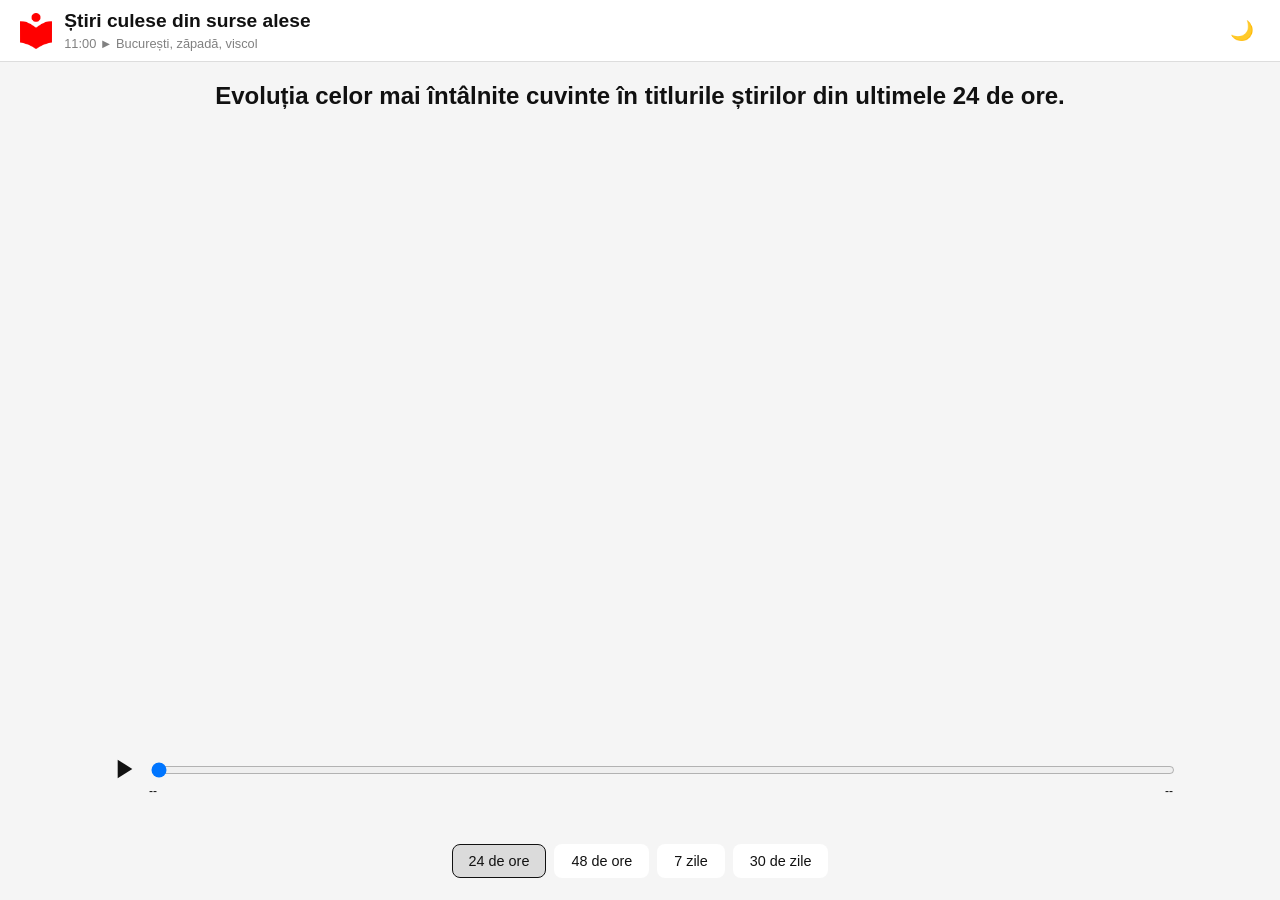
<file: cuvinte.html>
<!DOCTYPE html>
<html lang="ro">
<head>
  <meta charset="UTF-8" />
  <meta name="viewport" content="width=device-width, initial-scale=1" />
  <title>Știri culese din surse alese - cuvinte cheie in ultimele 24 de ore</title>
  <script src="https://cdn.amcharts.com/lib/5/index.js"></script>
  <script src="https://cdn.amcharts.com/lib/5/xy.js"></script>
  <script src="https://cdn.amcharts.com/lib/5/themes/Animated.js"></script>
  <script src="https://cdn.amcharts.com/lib/5/themes/Dark.js"></script>
  <link href='favicon.ico' rel='icon' type='image/x-icon' />
  <link href='logo.png' rel='apple-touch-icon' />
  <meta content='favicon.ico' name='msapplication-TileImage' />
  <meta property="og:title" content="Evoluția cuvintelor cheie în titlurile știrilor" />
  <meta property="og:description" content="Evoluția celor mai întâlnite cuvinte în titlurile știrilor din ultimele 24 de ore." />
  <meta property="og:image" content="og-image.png" />
  <meta property="og:url" content="https://www.88108365.xyz/cuvinte.html" />
  <meta property="og:type" content="website" />
  <link rel="stylesheet" href="style.css" />
  <script defer src="script.js"></script>
</head>
<!-- Google tag (gtag.js) -->
<script async src="https://www.googletagmanager.com/gtag/js?id=G-93B8GHKWYS"></script>
<script>
  window.dataLayer = window.dataLayer || [];
  function gtag() { dataLayer.push(arguments); }
  gtag('js', new Date());
  gtag('config', 'G-93B8GHKWYS');
</script>
<body>
  <header>
    <a href="/" class="brand">
      <img src="logo.png" alt="Logo site" class="logo" />
      <div>
        <span class="brand-title"><span class="nowrap">Știri culese din surse alese</span></span><br />
        <small id="keywords" style="font-size: 0.8em; color: gray; display: block; margin-top: 4px;">
          Cuvintele cheie ale orei: ...
        </small>
      </div>
    </a>
    <button id="theme-toggle" title="Comută tema">☀️</button>
  </header>

  <main>
    <style>
      html,
      body {
        width: 100%;
        height: 100%;
        margin: 0;
        font-family: sans-serif;
      }

      #chartdiv {
        width: 100%;
        height: 600px;
      }

      #controls {
        display: flex;
        flex-direction: column;
        align-items: center;
        gap: 8px;
        margin: 30px 0;
        font-size: 16px;
      }

      #controlRow {
        display: flex;
        align-items: center;
        justify-content: center;
        width: 100%;
        gap: 10px;
      }

      #toggleBtn {
        background: none;
        border: none;
        cursor: pointer;
        padding: 0;
        width: 32px;
        height: 32px;
        display: flex;
        align-items: center;
        justify-content: center;
        margin-top: -20px;
      }

      #toggleBtn svg {
        width: 100%;
        height: 100%;
      }

      #sliderContainer {
        position: relative;
        width: 80%;
      }

      #sliderTooltip {
        position: absolute;
        top: -28px;
        transform: translateX(-50%);
        background: rgba(0, 0, 0, 0.8);
        color: white;
        font-size: 12px;
        padding: 2px 6px;
        border-radius: 4px;
        white-space: nowrap;
        pointer-events: none;
        visibility: hidden;
      }

      #timeSlider {
        width: 100%;
      }

      #timestamps {
        display: flex;
        justify-content: space-between;
        width: 100%;
        font-size: 12px;
        margin-top: 2px;
      }
	  
		/* Grupul de butoane */
		.toggle-group {
		display: flex;
		justify-content: center;
		gap: 8px;
		flex-wrap: wrap;
		padding: 16px;
		}

		/* Buton normal */
		.toggle-button {
		  padding: 8px 16px;
		  border: 1px solid transparent;
		  border-radius: 8px;
		  background-color: var(--card-bg-light);
		  color: var(--text-color-light);
		  font-size: 0.9rem;
		  cursor: pointer;
		  transition: background-color 0.2s, color 0.2s, border-color 0.2s;
		}

		/* Tema dark */
		body.dark .toggle-button {
		  background-color: var(--card-bg-dark);
		  color: var(--text-color-dark);
		}

		/* Buton activ */
		.toggle-button.active {
		  background-color: color-mix(in srgb, var(--card-bg-light) 85%, var(--text-color-light));
		  color: var(--text-color-light);
		  border-color: var(--text-color-light);
		}

		/* Buton activ în tema dark */
		body.dark .toggle-button.active {
		  background-color: color-mix(in srgb, var(--card-bg-dark) 85%, var(--text-color-dark));
		  color: var(--text-color-dark);
		  border-color: var(--text-color-dark);
		}
    </style>

    <h2 style="text-align: center;">
      Evoluția celor mai întâlnite cuvinte în titlurile știrilor din ultimele 24 de ore.
    </h2>
    <div id="chartdiv"></div>

    <div id="controls">
      <div id="controlRow">
        <button id="toggleBtn" title="Play/Pause">
          <svg id="playPauseIcon" viewBox="0 0 24 24" fill="currentColor"><path d="M8 5v14l11-7z" /></svg>
        </button>
        <div id="sliderContainer">
          <div id="sliderTooltip">--</div>
          <input type="range" id="timeSlider" min="0" max="0" value="0" />
          <div id="timestamps">
            <span id="startTime">--</span>
            <span id="endTime" style="margin-left: auto;">--</span>
          </div>
        </div>
      </div>
    </div>

	<div class="toggle-group">
		<a href="#" class="toggle-button active">24 de ore</a>
		<a href="evolutie-cuvinte-48-ore.html" class="toggle-button">48 de ore</a>
		<a href="evolutie-cuvinte-7-zile.html" class="toggle-button">7 zile</a>
		<a href="evolutie-cuvinte-30-zile.html" class="toggle-button">30 de zile</a>
	</div>
	
    <script>
      am5.ready(function () {
        var root = am5.Root.new("chartdiv");

        // Funcție pentru aplicarea temei după ce root e definit
        function applyChartTheme() {
          const isDark = document.body.classList.contains("dark");
          root.setThemes([]);
          if (isDark) {
            root.setThemes([am5themes_Dark.new(root)]);
          } else {
            root.setThemes([am5themes_Animated.new(root)]);
          }
        }

        // Aplică tema imediat la inițializare
        applyChartTheme();

        // Ascultă modificări pe clasa body pentru schimbări de temă dinamice
        const observer = new MutationObserver(() => {
          applyChartTheme();
        });
        observer.observe(document.body, { attributes: true, attributeFilter: ["class"] });

        // Crearea graficului
        var chart = root.container.children.push(
          am5xy.XYChart.new(root, {
            panX: false,
            panY: false,
            wheelX: "none",
            wheelY: "none",
            paddingLeft: 0,
          })
        );

        chart.zoomOutButton.set("forceHidden", true);

        var yAxis = chart.yAxes.push(
          am5xy.CategoryAxis.new(root, {
            categoryField: "word",
            renderer: am5xy.AxisRendererY.new(root, { inversed: true, minGridDistance: 20 }),
          })
        );

        var xAxis = chart.xAxes.push(
          am5xy.ValueAxis.new(root, {
            min: 0,
            numberFormatter: am5.NumberFormatter.new(root, { numberFormat: "#,###a" }),
            extraMax: 0.1,
            renderer: am5xy.AxisRendererX.new(root, { strokeOpacity: 0.1, minGridDistance: 80 }),
          })
        );

        var series = chart.series.push(
          am5xy.ColumnSeries.new(root, {
            name: "Keyword count",
            xAxis: xAxis,
            yAxis: yAxis,
            valueXField: "count",
            categoryYField: "word",
            tooltip: am5.Tooltip.new(root, {
              pointerOrientation: "left",
              labelText: "{categoryY}: {valueX}",
            }),
          })
        );

        series.columns.template.setAll({
          cornerRadiusTR: 5,
          cornerRadiusBR: 5,
          strokeOpacity: 0,
        });

        series.columns.template.adapters.add("fill", (fill, target) =>
          chart.get("colors").getIndex(series.columns.indexOf(target))
        );
        series.columns.template.adapters.add("stroke", (stroke, target) =>
          chart.get("colors").getIndex(series.columns.indexOf(target))
        );

        let jsonData = [];
        let currentIndex = 0;
        let allWordsSet = new Set();
        let initialized = false;

        const slider = document.getElementById("timeSlider");
        const sliderTooltip = document.getElementById("sliderTooltip");
        const toggleBtn = document.getElementById("toggleBtn");
        const playPauseIcon = document.getElementById("playPauseIcon");

        function updateTooltipPosition(index) {
          const percent = index / (jsonData.length - 1);
          const ts = new Date(jsonData[index].timestamp);
          sliderTooltip.style.left = `${percent * 100}%`;
          sliderTooltip.innerText = ts.toLocaleString("ro-RO", {
            day: "2-digit",
            month: "2-digit",
            hour: "2-digit",
            minute: "2-digit",
            hour12: false,
          });
          sliderTooltip.style.visibility = "visible";
        }

        function updateGraphAt(index) {
          if (!jsonData.length || index >= jsonData.length) return;
          const entry = jsonData[index];
          const countsMap = {};
          entry.keywords.forEach((k) => (countsMap[k.word] = k.count));

          const fullData = Array.from(allWordsSet).map((word) => ({
            word,
            count: countsMap[word] || 0,
          }));

          updateTooltipPosition(index);

          if (!initialized) {
            yAxis.data.setAll(fullData);
            series.data.setAll(fullData);
            initialized = true;
          } else {
            fullData.forEach((k) => {
              const dataItem = series.dataItems.find((di) => di.get("categoryY") === k.word);
              if (dataItem) {
                const newVal = k.count;
                dataItem.set("valueX", newVal);
                dataItem.animate({
                  key: "valueXWorking",
                  to: newVal,
                  duration: 600,
                  easing: am5.ease.out(am5.ease.cubic),
                });
              }
            });
          }
          sortCategoryAxis();
          currentIndex = index;
        }

        function sortCategoryAxis() {
          series.dataItems.sort((a, b) => b.get("valueX") - a.get("valueX"));
          am5.array.each(yAxis.dataItems, function (dataItem) {
            const seriesDataItem = series.dataItems.find((item) => item.get("categoryY") === dataItem.get("category"));
            if (seriesDataItem) {
              const index = series.dataItems.indexOf(seriesDataItem);
              const deltaPosition = (index - dataItem.get("index", 0)) / series.dataItems.length;
              dataItem.set("index", index);
              dataItem.set("deltaPosition", -deltaPosition);
              dataItem.animate({
                key: "deltaPosition",
                to: 0,
                duration: 1000,
                easing: am5.ease.out(am5.ease.cubic),
              });
            }
          });
          yAxis.dataItems.sort((a, b) => a.get("index") - b.get("index"));
        }

        let intervalID;
        let playing = true;

        function startInterval() {
          intervalID = setInterval(() => {
            updateGraphAt(currentIndex);
            slider.value = currentIndex;
            currentIndex = (currentIndex + 1) % jsonData.length;
          }, 1000);
          playPauseIcon.innerHTML = '<path d="M6 5h4v14H6zm8 0h4v14h-4z"/>';
          playing = true;
        }

        function stopInterval() {
          clearInterval(intervalID);
          playPauseIcon.innerHTML = '<path d="M8 5v14l11-7z"/>';
          playing = false;
        }

        toggleBtn.addEventListener("click", () => {
          if (playing) stopInterval();
          else startInterval();
        });

        slider.addEventListener("input", (e) => {
          stopInterval();
          updateGraphAt(Number(e.target.value));
        });

        fetch("/keywords_summary.json")
  .then((res) => res.json())
  .then((data) => {
    const now = Date.now();
    const last24hData = data.filter(entry => {
      const entryTime = new Date(entry.timestamp).getTime();
      return now - entryTime <= 24 * 60 * 60 * 1000;
    });

    if (last24hData.length === 0) {
      console.warn("Nu există date în ultimele 24 de ore.");
      return;
    }

	jsonData = last24hData;
	slider.max = jsonData.length - 1;

	// Calcul frecvență cuvinte din ultimele 24 de ore
	let wordFrequency = {};
	jsonData.forEach(entry => {
	  entry.keywords.forEach(k => {
		wordFrequency[k.word] = (wordFrequency[k.word] || 0) + k.count;
	  });
	});

	// Extrage cele mai frecvente N cuvinte
	let topN = 12;
	let topWords = Object.entries(wordFrequency)
	  .sort((a, b) => b[1] - a[1])
	  .slice(0, topN)
	  .map(([word]) => word);

	// Setează doar acele cuvinte în allWordsSet
	allWordsSet = new Set(topWords);

    document.getElementById("startTime").innerText = new Date(jsonData[0].timestamp).toLocaleString("ro-RO", {
      day: "2-digit",
      month: "2-digit",
      year: "numeric",
      hour: "2-digit",
      minute: "2-digit",
      hour12: false,
    });

    document.getElementById("endTime").innerText = new Date(jsonData[jsonData.length - 1].timestamp).toLocaleString("ro-RO", {
      day: "2-digit",
      month: "2-digit",
      year: "numeric",
      hour: "2-digit",
      minute: "2-digit",
      hour12: false,
    });

    updateGraphAt(0);
    startInterval();
  })
  .catch((err) => {
    console.error("Eroare la încărcarea datelor:", err);
  });

        series.appear(1000);
        chart.appear(1000, 100);
      });
    </script>
  </main>

  <script>
    fetch("keywords.json")
      .then((response) => response.json())
      .then((data) => {
        if (!Array.isArray(data) || data.length === 0) return;

        const latest = data[data.length - 1];
        const words = latest.keywords.map((kw) => kw.word).join(", ");
        const ora = new Date(latest.timestamp).toLocaleTimeString("ro-RO", {
          hour: "2-digit",
          minute: "2-digit",
        });

        document.getElementById("keywords").textContent = `${ora} ► ${words}`;
      })
      .catch(() => {
        document.getElementById("keywords").style.display = "none";
      });
  </script>
</body>
</html>
</file>
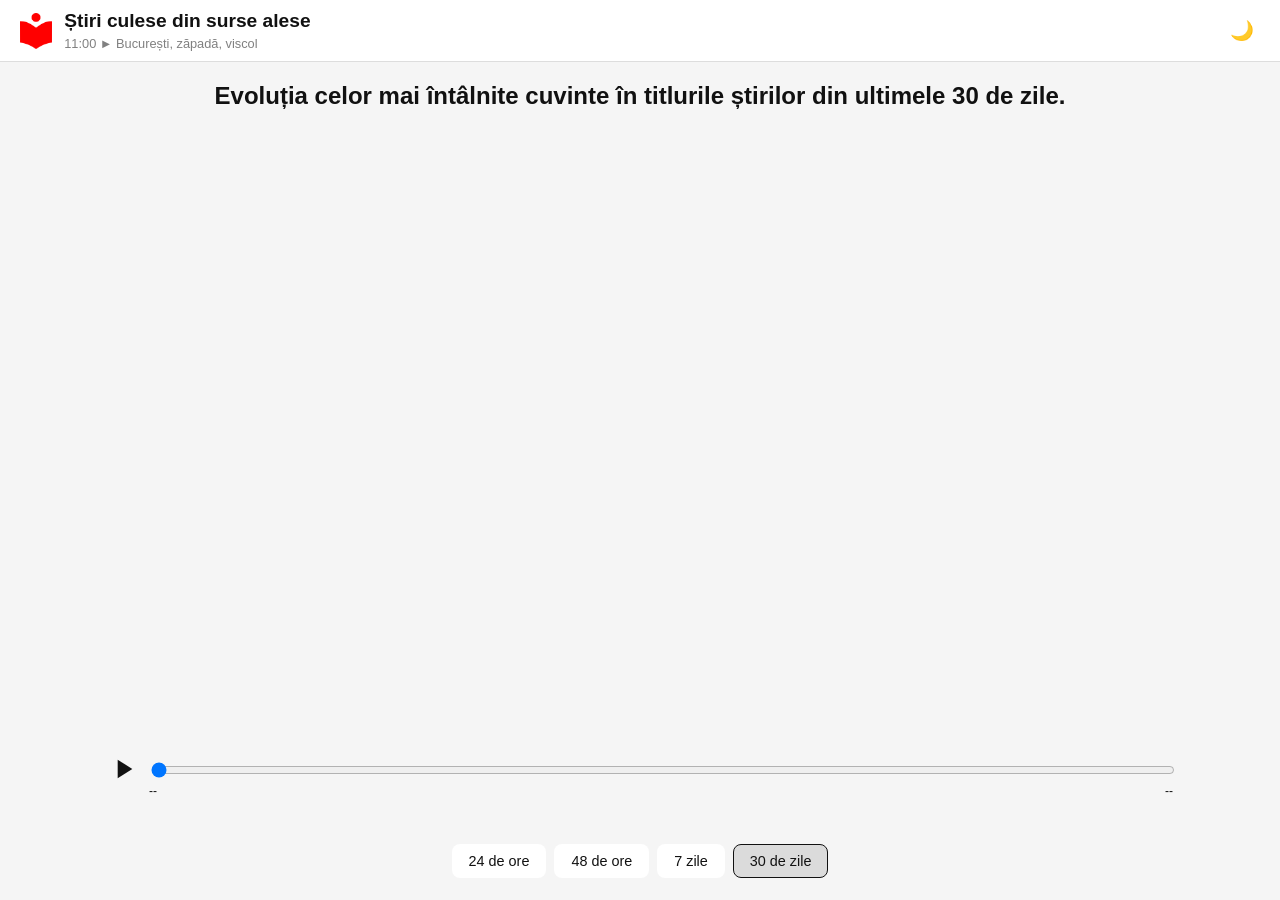
<file: evolutie-cuvinte-30-zile.html>
<!DOCTYPE html>
<html lang="ro">
<head>
  <meta charset="UTF-8" />
  <meta name="viewport" content="width=device-width, initial-scale=1" />
  <title>Știri culese din surse alese - cuvinte cheie in ultimele 30 de zile</title>
  <script src="https://cdn.amcharts.com/lib/5/index.js"></script>
  <script src="https://cdn.amcharts.com/lib/5/xy.js"></script>
  <script src="https://cdn.amcharts.com/lib/5/themes/Animated.js"></script>
  <script src="https://cdn.amcharts.com/lib/5/themes/Dark.js"></script>
  <link href='favicon.ico' rel='icon' type='image/x-icon' />
  <link href='logo.png' rel='apple-touch-icon' />
  <meta content='favicon.ico' name='msapplication-TileImage' />
  <meta property="og:title" content="Evoluția cuvintelor cheie în titlurile știrilor" />
  <meta property="og:description" content="Evoluția celor mai întâlnite cuvinte în titlurile știrilor din ultimele 30 de zile." />
  <meta property="og:image" content="og-image.png" />
  <meta property="og:url" content="https://www.88108365.xyz/cuvinte.html" />
  <meta property="og:type" content="website" />
  <link rel="stylesheet" href="style.css" />
  <script defer src="script.js"></script>
</head>
<!-- Google tag (gtag.js) -->
<script async src="https://www.googletagmanager.com/gtag/js?id=G-93B8GHKWYS"></script>
<script>
  window.dataLayer = window.dataLayer || [];
  function gtag() { dataLayer.push(arguments); }
  gtag('js', new Date());
  gtag('config', 'G-93B8GHKWYS');
</script>
<body>
  <header>
    <a href="/" class="brand">
      <img src="logo.png" alt="Logo site" class="logo" />
      <div>
        <span class="brand-title"><span class="nowrap">Știri culese din surse alese</span></span><br />
        <small id="keywords" style="font-size: 0.8em; color: gray; display: block; margin-top: 4px;">
          Cuvintele cheie ale orei: ...
        </small>
      </div>
    </a>
    <button id="theme-toggle" title="Comută tema">☀️</button>
  </header>

  <main>
     <style>
      html,
      body {
        width: 100%;
        height: 100%;
        margin: 0;
        font-family: sans-serif;
      }

      #chartdiv {
        width: 100%;
        height: 600px;
      }

      #controls {
        display: flex;
        flex-direction: column;
        align-items: center;
        gap: 8px;
        margin: 30px 0;
        font-size: 16px;
      }

      #controlRow {
        display: flex;
        align-items: center;
        justify-content: center;
        width: 100%;
        gap: 10px;
      }

      #toggleBtn {
        background: none;
        border: none;
        cursor: pointer;
        padding: 0;
        width: 32px;
        height: 32px;
        display: flex;
        align-items: center;
        justify-content: center;
        margin-top: -20px;
      }

      #toggleBtn svg {
        width: 100%;
        height: 100%;
      }

      #sliderContainer {
        position: relative;
        width: 80%;
      }

      #sliderTooltip {
        position: absolute;
        top: -28px;
        transform: translateX(-50%);
        background: rgba(0, 0, 0, 0.8);
        color: white;
        font-size: 12px;
        padding: 2px 6px;
        border-radius: 4px;
        white-space: nowrap;
        pointer-events: none;
        visibility: hidden;
      }

      #timeSlider {
        width: 100%;
      }

      #timestamps {
        display: flex;
        justify-content: space-between;
        width: 100%;
        font-size: 12px;
        margin-top: 2px;
      }
	  
		/* Grupul de butoane */
		.toggle-group {
		display: flex;
		justify-content: center;
		gap: 8px;
		flex-wrap: wrap;
		padding: 16px;
		}

		/* Buton normal */
		.toggle-button {
		  padding: 8px 16px;
		  border: 1px solid transparent;
		  border-radius: 8px;
		  background-color: var(--card-bg-light);
		  color: var(--text-color-light);
		  font-size: 0.9rem;
		  cursor: pointer;
		  transition: background-color 0.2s, color 0.2s, border-color 0.2s;
		}

		/* Tema dark */
		body.dark .toggle-button {
		  background-color: var(--card-bg-dark);
		  color: var(--text-color-dark);
		}

		/* Buton activ */
		.toggle-button.active {
		  background-color: color-mix(in srgb, var(--card-bg-light) 85%, var(--text-color-light));
		  color: var(--text-color-light);
		  border-color: var(--text-color-light);
		}

		/* Buton activ în tema dark */
		body.dark .toggle-button.active {
		  background-color: color-mix(in srgb, var(--card-bg-dark) 85%, var(--text-color-dark));
		  color: var(--text-color-dark);
		  border-color: var(--text-color-dark);
		}
    </style>

    <h2 style="text-align: center;">
      Evoluția celor mai întâlnite cuvinte în titlurile știrilor din ultimele 30 de zile.
    </h2>
    <div id="chartdiv"></div>

    <div id="controls">
      <div id="controlRow">
        <button id="toggleBtn" title="Play/Pause">
          <svg id="playPauseIcon" viewBox="0 0 24 24" fill="currentColor"><path d="M8 5v14l11-7z" /></svg>
        </button>
        <div id="sliderContainer">
          <div id="sliderTooltip">--</div>
          <input type="range" id="timeSlider" min="0" max="0" value="0" />
          <div id="timestamps">
            <span id="startTime">--</span>
            <span id="endTime" style="margin-left: auto;">--</span>
          </div>
        </div>
      </div>
    </div>

	<div class="toggle-group">
		<a href="cuvinte.html" class="toggle-button">24 de ore</a>
		<a href="evolutie-cuvinte-48-ore.html" class="toggle-button">48 de ore</a>
		<a href="evolutie-cuvinte-7-zile.html" class="toggle-button">7 zile</a>
		<a href="#" class="toggle-button active">30 de zile</a>
	</div>
	
    <script>
      am5.ready(function () {
        var root = am5.Root.new("chartdiv");

        // Funcție pentru aplicarea temei după ce root e definit
        function applyChartTheme() {
          const isDark = document.body.classList.contains("dark");
          root.setThemes([]);
          if (isDark) {
            root.setThemes([am5themes_Dark.new(root)]);
          } else {
            root.setThemes([am5themes_Animated.new(root)]);
          }
        }

        // Aplică tema imediat la inițializare
        applyChartTheme();

        // Ascultă modificări pe clasa body pentru schimbări de temă dinamice
        const observer = new MutationObserver(() => {
          applyChartTheme();
        });
        observer.observe(document.body, { attributes: true, attributeFilter: ["class"] });

        // Crearea graficului
        var chart = root.container.children.push(
          am5xy.XYChart.new(root, {
            panX: false,
            panY: false,
            wheelX: "none",
            wheelY: "none",
            paddingLeft: 0,
          })
        );

        chart.zoomOutButton.set("forceHidden", true);

        var yAxis = chart.yAxes.push(
          am5xy.CategoryAxis.new(root, {
            categoryField: "word",
            renderer: am5xy.AxisRendererY.new(root, { inversed: true, minGridDistance: 20 }),
          })
        );

        var xAxis = chart.xAxes.push(
          am5xy.ValueAxis.new(root, {
            min: 0,
            numberFormatter: am5.NumberFormatter.new(root, { numberFormat: "#,###a" }),
            extraMax: 0.1,
            renderer: am5xy.AxisRendererX.new(root, { strokeOpacity: 0.1, minGridDistance: 80 }),
          })
        );

        var series = chart.series.push(
          am5xy.ColumnSeries.new(root, {
            name: "Keyword count",
            xAxis: xAxis,
            yAxis: yAxis,
            valueXField: "count",
            categoryYField: "word",
            tooltip: am5.Tooltip.new(root, {
              pointerOrientation: "left",
              labelText: "{categoryY}: {valueX}",
            }),
          })
        );

        series.columns.template.setAll({
          cornerRadiusTR: 5,
          cornerRadiusBR: 5,
          strokeOpacity: 0,
        });

        series.columns.template.adapters.add("fill", (fill, target) =>
          chart.get("colors").getIndex(series.columns.indexOf(target))
        );
        series.columns.template.adapters.add("stroke", (stroke, target) =>
          chart.get("colors").getIndex(series.columns.indexOf(target))
        );

        let jsonData = [];
        let currentIndex = 0;
        let allWordsSet = new Set();
        let initialized = false;

        const slider = document.getElementById("timeSlider");
        const sliderTooltip = document.getElementById("sliderTooltip");
        const toggleBtn = document.getElementById("toggleBtn");
        const playPauseIcon = document.getElementById("playPauseIcon");

        function updateTooltipPosition(index) {
          const percent = index / (jsonData.length - 1);
          const ts = new Date(jsonData[index].timestamp);
          sliderTooltip.style.left = `${percent * 100}%`;
          sliderTooltip.innerText = ts.toLocaleString("ro-RO", {
            day: "2-digit",
            month: "2-digit",
            hour: "2-digit",
            minute: "2-digit",
            hour12: false,
          });
          sliderTooltip.style.visibility = "visible";
        }

        function updateGraphAt(index) {
          if (!jsonData.length || index >= jsonData.length) return;
          const entry = jsonData[index];
          const countsMap = {};
          entry.keywords.forEach((k) => (countsMap[k.word] = k.count));

          const fullData = Array.from(allWordsSet).map((word) => ({
            word,
            count: countsMap[word] || 0,
          }));

          updateTooltipPosition(index);

          if (!initialized) {
            yAxis.data.setAll(fullData);
            series.data.setAll(fullData);
            initialized = true;
          } else {
            fullData.forEach((k) => {
              const dataItem = series.dataItems.find((di) => di.get("categoryY") === k.word);
              if (dataItem) {
                const newVal = k.count;
                dataItem.set("valueX", newVal);
                dataItem.animate({
                  key: "valueXWorking",
                  to: newVal,
                  duration: 600,
                  easing: am5.ease.out(am5.ease.cubic),
                });
              }
            });
          }
          sortCategoryAxis();
          currentIndex = index;
        }

        function sortCategoryAxis() {
          series.dataItems.sort((a, b) => b.get("valueX") - a.get("valueX"));
          am5.array.each(yAxis.dataItems, function (dataItem) {
            const seriesDataItem = series.dataItems.find((item) => item.get("categoryY") === dataItem.get("category"));
            if (seriesDataItem) {
              const index = series.dataItems.indexOf(seriesDataItem);
              const deltaPosition = (index - dataItem.get("index", 0)) / series.dataItems.length;
              dataItem.set("index", index);
              dataItem.set("deltaPosition", -deltaPosition);
              dataItem.animate({
                key: "deltaPosition",
                to: 0,
                duration: 1000,
                easing: am5.ease.out(am5.ease.cubic),
              });
            }
          });
          yAxis.dataItems.sort((a, b) => a.get("index") - b.get("index"));
        }

        let intervalID;
        let playing = true;

        function startInterval() {
          intervalID = setInterval(() => {
            updateGraphAt(currentIndex);
            slider.value = currentIndex;
            currentIndex = (currentIndex + 1) % jsonData.length;
          }, 1000);
          playPauseIcon.innerHTML = '<path d="M6 5h4v14H6zm8 0h4v14h-4z"/>';
          playing = true;
        }

        function stopInterval() {
          clearInterval(intervalID);
          playPauseIcon.innerHTML = '<path d="M8 5v14l11-7z"/>';
          playing = false;
        }

        toggleBtn.addEventListener("click", () => {
          if (playing) stopInterval();
          else startInterval();
        });

        slider.addEventListener("input", (e) => {
          stopInterval();
          updateGraphAt(Number(e.target.value));
        });

        fetch("/keywords_summary.json")
  .then((res) => res.json())
  .then((data) => {
    const now = Date.now();
    const last24hData = data.filter(entry => {
      const entryTime = new Date(entry.timestamp).getTime();
      return now - entryTime <= 720 * 60 * 60 * 1000;
    });

    if (last24hData.length === 0) {
      console.warn("Nu există date în ultimele 7 zile.");
      return;
    }

	jsonData = last24hData;
	slider.max = jsonData.length - 1;

	// Calcul frecvență cuvinte din ultimele 30 de zile
	let wordFrequency = {};
	jsonData.forEach(entry => {
	  entry.keywords.forEach(k => {
		wordFrequency[k.word] = (wordFrequency[k.word] || 0) + k.count;
	  });
	});

	// Extrage cele mai frecvente N cuvinte
	let topN = 24;
	let topWords = Object.entries(wordFrequency)
	  .sort((a, b) => b[1] - a[1])
	  .slice(0, topN)
	  .map(([word]) => word);

	// Setează doar acele cuvinte în allWordsSet
	allWordsSet = new Set(topWords);

    document.getElementById("startTime").innerText = new Date(jsonData[0].timestamp).toLocaleString("ro-RO", {
      day: "2-digit",
      month: "2-digit",
      year: "numeric",
      hour: "2-digit",
      minute: "2-digit",
      hour12: false,
    });

    document.getElementById("endTime").innerText = new Date(jsonData[jsonData.length - 1].timestamp).toLocaleString("ro-RO", {
      day: "2-digit",
      month: "2-digit",
      year: "numeric",
      hour: "2-digit",
      minute: "2-digit",
      hour12: false,
    });

    updateGraphAt(0);
    startInterval();
  })
  .catch((err) => {
    console.error("Eroare la încărcarea datelor:", err);
  });

        series.appear(1000);
        chart.appear(1000, 100);
      });
    </script>
  </main>

  <script>
    fetch("keywords.json")
      .then((response) => response.json())
      .then((data) => {
        if (!Array.isArray(data) || data.length === 0) return;

        const latest = data[data.length - 1];
        const words = latest.keywords.map((kw) => kw.word).join(", ");
        const ora = new Date(latest.timestamp).toLocaleTimeString("ro-RO", {
          hour: "2-digit",
          minute: "2-digit",
        });

        document.getElementById("keywords").textContent = `${ora} ► ${words}`;
      })
      .catch(() => {
        document.getElementById("keywords").style.display = "none";
      });
  </script>
</body>
</html>
</file>
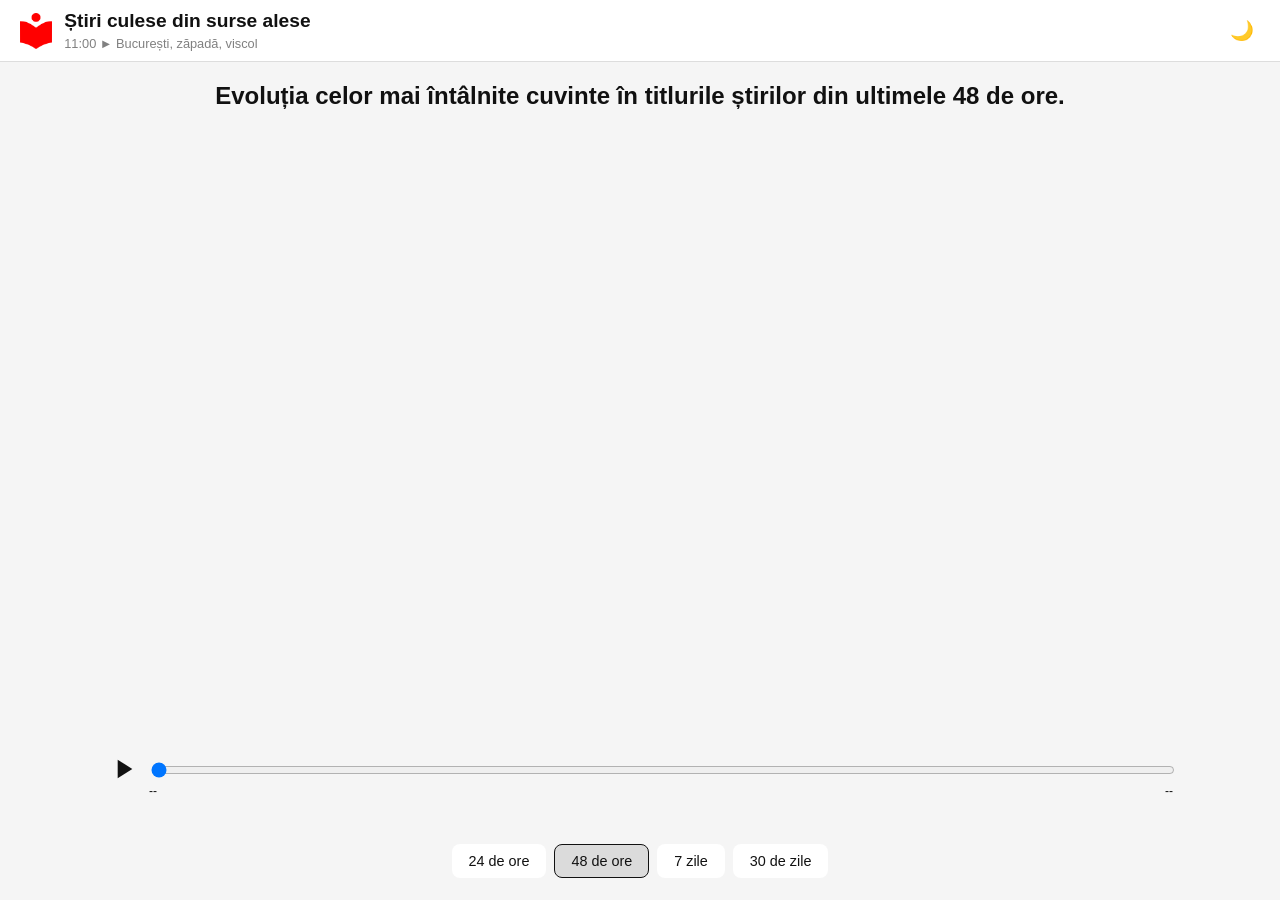
<file: evolutie-cuvinte-48-ore.html>
<!DOCTYPE html>
<html lang="ro">
<head>
  <meta charset="UTF-8" />
  <meta name="viewport" content="width=device-width, initial-scale=1" />
  <title>Știri culese din surse alese - cuvinte cheie in ultimele 48 de ore</title>
  <script src="https://cdn.amcharts.com/lib/5/index.js"></script>
  <script src="https://cdn.amcharts.com/lib/5/xy.js"></script>
  <script src="https://cdn.amcharts.com/lib/5/themes/Animated.js"></script>
  <script src="https://cdn.amcharts.com/lib/5/themes/Dark.js"></script>
  <link href='favicon.ico' rel='icon' type='image/x-icon' />
  <link href='logo.png' rel='apple-touch-icon' />
  <meta content='favicon.ico' name='msapplication-TileImage' />
  <meta property="og:title" content="Evoluția cuvintelor cheie în titlurile știrilor" />
  <meta property="og:description" content="Evoluția celor mai întâlnite cuvinte în titlurile știrilor din ultimele 48 de ore." />
  <meta property="og:image" content="og-image.png" />
  <meta property="og:url" content="https://www.88108365.xyz/cuvinte.html" />
  <meta property="og:type" content="website" />
  <link rel="stylesheet" href="style.css" />
  <script defer src="script.js"></script>
</head>
<!-- Google tag (gtag.js) -->
<script async src="https://www.googletagmanager.com/gtag/js?id=G-93B8GHKWYS"></script>
<script>
  window.dataLayer = window.dataLayer || [];
  function gtag() { dataLayer.push(arguments); }
  gtag('js', new Date());
  gtag('config', 'G-93B8GHKWYS');
</script>
<body>
  <header>
    <a href="/" class="brand">
      <img src="logo.png" alt="Logo site" class="logo" />
      <div>
        <span class="brand-title"><span class="nowrap">Știri culese din surse alese</span></span><br />
        <small id="keywords" style="font-size: 0.8em; color: gray; display: block; margin-top: 4px;">
          Cuvintele cheie ale orei: ...
        </small>
      </div>
    </a>
    <button id="theme-toggle" title="Comută tema">☀️</button>
  </header>

  <main>
     <style>
      html,
      body {
        width: 100%;
        height: 100%;
        margin: 0;
        font-family: sans-serif;
      }

      #chartdiv {
        width: 100%;
        height: 600px;
      }

      #controls {
        display: flex;
        flex-direction: column;
        align-items: center;
        gap: 8px;
        margin: 30px 0;
        font-size: 16px;
      }

      #controlRow {
        display: flex;
        align-items: center;
        justify-content: center;
        width: 100%;
        gap: 10px;
      }

      #toggleBtn {
        background: none;
        border: none;
        cursor: pointer;
        padding: 0;
        width: 32px;
        height: 32px;
        display: flex;
        align-items: center;
        justify-content: center;
        margin-top: -20px;
      }

      #toggleBtn svg {
        width: 100%;
        height: 100%;
      }

      #sliderContainer {
        position: relative;
        width: 80%;
      }

      #sliderTooltip {
        position: absolute;
        top: -28px;
        transform: translateX(-50%);
        background: rgba(0, 0, 0, 0.8);
        color: white;
        font-size: 12px;
        padding: 2px 6px;
        border-radius: 4px;
        white-space: nowrap;
        pointer-events: none;
        visibility: hidden;
      }

      #timeSlider {
        width: 100%;
      }

      #timestamps {
        display: flex;
        justify-content: space-between;
        width: 100%;
        font-size: 12px;
        margin-top: 2px;
      }
	  
		/* Grupul de butoane */
		.toggle-group {
		display: flex;
		justify-content: center;
		gap: 8px;
		flex-wrap: wrap;
		padding: 16px;
		}

		/* Buton normal */
		.toggle-button {
		  padding: 8px 16px;
		  border: 1px solid transparent;
		  border-radius: 8px;
		  background-color: var(--card-bg-light);
		  color: var(--text-color-light);
		  font-size: 0.9rem;
		  cursor: pointer;
		  transition: background-color 0.2s, color 0.2s, border-color 0.2s;
		}

		/* Tema dark */
		body.dark .toggle-button {
		  background-color: var(--card-bg-dark);
		  color: var(--text-color-dark);
		}

		/* Buton activ */
		.toggle-button.active {
		  background-color: color-mix(in srgb, var(--card-bg-light) 85%, var(--text-color-light));
		  color: var(--text-color-light);
		  border-color: var(--text-color-light);
		}

		/* Buton activ în tema dark */
		body.dark .toggle-button.active {
		  background-color: color-mix(in srgb, var(--card-bg-dark) 85%, var(--text-color-dark));
		  color: var(--text-color-dark);
		  border-color: var(--text-color-dark);
		}
    </style>

    <h2 style="text-align: center;">
      Evoluția celor mai întâlnite cuvinte în titlurile știrilor din ultimele 48 de ore.
    </h2>
    <div id="chartdiv"></div>

    <div id="controls">
      <div id="controlRow">
        <button id="toggleBtn" title="Play/Pause">
          <svg id="playPauseIcon" viewBox="0 0 24 24" fill="currentColor"><path d="M8 5v14l11-7z" /></svg>
        </button>
        <div id="sliderContainer">
          <div id="sliderTooltip">--</div>
          <input type="range" id="timeSlider" min="0" max="0" value="0" />
          <div id="timestamps">
            <span id="startTime">--</span>
            <span id="endTime" style="margin-left: auto;">--</span>
          </div>
        </div>
      </div>
    </div>

	<div class="toggle-group">
		<a href="cuvinte.html" class="toggle-button">24 de ore</a>
		<a href="#" class="toggle-button  active">48 de ore</a>
		<a href="evolutie-cuvinte-7-zile.html" class="toggle-button">7 zile</a>
		<a href="evolutie-cuvinte-30-zile.html" class="toggle-button">30 de zile</a>
	</div>
	
    <script>
      am5.ready(function () {
        var root = am5.Root.new("chartdiv");

        // Funcție pentru aplicarea temei după ce root e definit
        function applyChartTheme() {
          const isDark = document.body.classList.contains("dark");
          root.setThemes([]);
          if (isDark) {
            root.setThemes([am5themes_Dark.new(root)]);
          } else {
            root.setThemes([am5themes_Animated.new(root)]);
          }
        }

        // Aplică tema imediat la inițializare
        applyChartTheme();

        // Ascultă modificări pe clasa body pentru schimbări de temă dinamice
        const observer = new MutationObserver(() => {
          applyChartTheme();
        });
        observer.observe(document.body, { attributes: true, attributeFilter: ["class"] });

        // Crearea graficului
        var chart = root.container.children.push(
          am5xy.XYChart.new(root, {
            panX: false,
            panY: false,
            wheelX: "none",
            wheelY: "none",
            paddingLeft: 0,
          })
        );

        chart.zoomOutButton.set("forceHidden", true);

        var yAxis = chart.yAxes.push(
          am5xy.CategoryAxis.new(root, {
            categoryField: "word",
            renderer: am5xy.AxisRendererY.new(root, { inversed: true, minGridDistance: 20 }),
          })
        );

        var xAxis = chart.xAxes.push(
          am5xy.ValueAxis.new(root, {
            min: 0,
            numberFormatter: am5.NumberFormatter.new(root, { numberFormat: "#,###a" }),
            extraMax: 0.1,
            renderer: am5xy.AxisRendererX.new(root, { strokeOpacity: 0.1, minGridDistance: 80 }),
          })
        );

        var series = chart.series.push(
          am5xy.ColumnSeries.new(root, {
            name: "Keyword count",
            xAxis: xAxis,
            yAxis: yAxis,
            valueXField: "count",
            categoryYField: "word",
            tooltip: am5.Tooltip.new(root, {
              pointerOrientation: "left",
              labelText: "{categoryY}: {valueX}",
            }),
          })
        );

        series.columns.template.setAll({
          cornerRadiusTR: 5,
          cornerRadiusBR: 5,
          strokeOpacity: 0,
        });

        series.columns.template.adapters.add("fill", (fill, target) =>
          chart.get("colors").getIndex(series.columns.indexOf(target))
        );
        series.columns.template.adapters.add("stroke", (stroke, target) =>
          chart.get("colors").getIndex(series.columns.indexOf(target))
        );

        let jsonData = [];
        let currentIndex = 0;
        let allWordsSet = new Set();
        let initialized = false;

        const slider = document.getElementById("timeSlider");
        const sliderTooltip = document.getElementById("sliderTooltip");
        const toggleBtn = document.getElementById("toggleBtn");
        const playPauseIcon = document.getElementById("playPauseIcon");

        function updateTooltipPosition(index) {
          const percent = index / (jsonData.length - 1);
          const ts = new Date(jsonData[index].timestamp);
          sliderTooltip.style.left = `${percent * 100}%`;
          sliderTooltip.innerText = ts.toLocaleString("ro-RO", {
            day: "2-digit",
            month: "2-digit",
            hour: "2-digit",
            minute: "2-digit",
            hour12: false,
          });
          sliderTooltip.style.visibility = "visible";
        }

        function updateGraphAt(index) {
          if (!jsonData.length || index >= jsonData.length) return;
          const entry = jsonData[index];
          const countsMap = {};
          entry.keywords.forEach((k) => (countsMap[k.word] = k.count));

          const fullData = Array.from(allWordsSet).map((word) => ({
            word,
            count: countsMap[word] || 0,
          }));

          updateTooltipPosition(index);

          if (!initialized) {
            yAxis.data.setAll(fullData);
            series.data.setAll(fullData);
            initialized = true;
          } else {
            fullData.forEach((k) => {
              const dataItem = series.dataItems.find((di) => di.get("categoryY") === k.word);
              if (dataItem) {
                const newVal = k.count;
                dataItem.set("valueX", newVal);
                dataItem.animate({
                  key: "valueXWorking",
                  to: newVal,
                  duration: 600,
                  easing: am5.ease.out(am5.ease.cubic),
                });
              }
            });
          }
          sortCategoryAxis();
          currentIndex = index;
        }

        function sortCategoryAxis() {
          series.dataItems.sort((a, b) => b.get("valueX") - a.get("valueX"));
          am5.array.each(yAxis.dataItems, function (dataItem) {
            const seriesDataItem = series.dataItems.find((item) => item.get("categoryY") === dataItem.get("category"));
            if (seriesDataItem) {
              const index = series.dataItems.indexOf(seriesDataItem);
              const deltaPosition = (index - dataItem.get("index", 0)) / series.dataItems.length;
              dataItem.set("index", index);
              dataItem.set("deltaPosition", -deltaPosition);
              dataItem.animate({
                key: "deltaPosition",
                to: 0,
                duration: 1000,
                easing: am5.ease.out(am5.ease.cubic),
              });
            }
          });
          yAxis.dataItems.sort((a, b) => a.get("index") - b.get("index"));
        }

        let intervalID;
        let playing = true;

        function startInterval() {
          intervalID = setInterval(() => {
            updateGraphAt(currentIndex);
            slider.value = currentIndex;
            currentIndex = (currentIndex + 1) % jsonData.length;
          }, 1000);
          playPauseIcon.innerHTML = '<path d="M6 5h4v14H6zm8 0h4v14h-4z"/>';
          playing = true;
        }

        function stopInterval() {
          clearInterval(intervalID);
          playPauseIcon.innerHTML = '<path d="M8 5v14l11-7z"/>';
          playing = false;
        }

        toggleBtn.addEventListener("click", () => {
          if (playing) stopInterval();
          else startInterval();
        });

        slider.addEventListener("input", (e) => {
          stopInterval();
          updateGraphAt(Number(e.target.value));
        });

        fetch("/keywords_summary.json")
  .then((res) => res.json())
  .then((data) => {
    const now = Date.now();
    const last24hData = data.filter(entry => {
      const entryTime = new Date(entry.timestamp).getTime();
      return now - entryTime <= 48 * 60 * 60 * 1000;
    });

    if (last24hData.length === 0) {
      console.warn("Nu există date în ultimele 48 de ore.");
      return;
    }

jsonData = last24hData;
slider.max = jsonData.length - 1;

// Calcul frecvență cuvinte din ultimele 48 de ore
let wordFrequency = {};
jsonData.forEach(entry => {
  entry.keywords.forEach(k => {
    wordFrequency[k.word] = (wordFrequency[k.word] || 0) + k.count;
  });
});

// Extrage cele mai frecvente N cuvinte
let topN = 12;
let topWords = Object.entries(wordFrequency)
  .sort((a, b) => b[1] - a[1])
  .slice(0, topN)
  .map(([word]) => word);

// Setează doar acele cuvinte în allWordsSet
allWordsSet = new Set(topWords);

    document.getElementById("startTime").innerText = new Date(jsonData[0].timestamp).toLocaleString("ro-RO", {
      day: "2-digit",
      month: "2-digit",
      year: "numeric",
      hour: "2-digit",
      minute: "2-digit",
      hour12: false,
    });

    document.getElementById("endTime").innerText = new Date(jsonData[jsonData.length - 1].timestamp).toLocaleString("ro-RO", {
      day: "2-digit",
      month: "2-digit",
      year: "numeric",
      hour: "2-digit",
      minute: "2-digit",
      hour12: false,
    });

    updateGraphAt(0);
    startInterval();
  })
  .catch((err) => {
    console.error("Eroare la încărcarea datelor:", err);
  });

        series.appear(1000);
        chart.appear(1000, 100);
      });
    </script>
  </main>

  <script>
    fetch("keywords.json")
      .then((response) => response.json())
      .then((data) => {
        if (!Array.isArray(data) || data.length === 0) return;

        const latest = data[data.length - 1];
        const words = latest.keywords.map((kw) => kw.word).join(", ");
        const ora = new Date(latest.timestamp).toLocaleTimeString("ro-RO", {
          hour: "2-digit",
          minute: "2-digit",
        });

        document.getElementById("keywords").textContent = `${ora} ► ${words}`;
      })
      .catch(() => {
        document.getElementById("keywords").style.display = "none";
      });
  </script>
</body>
</html>
</file>
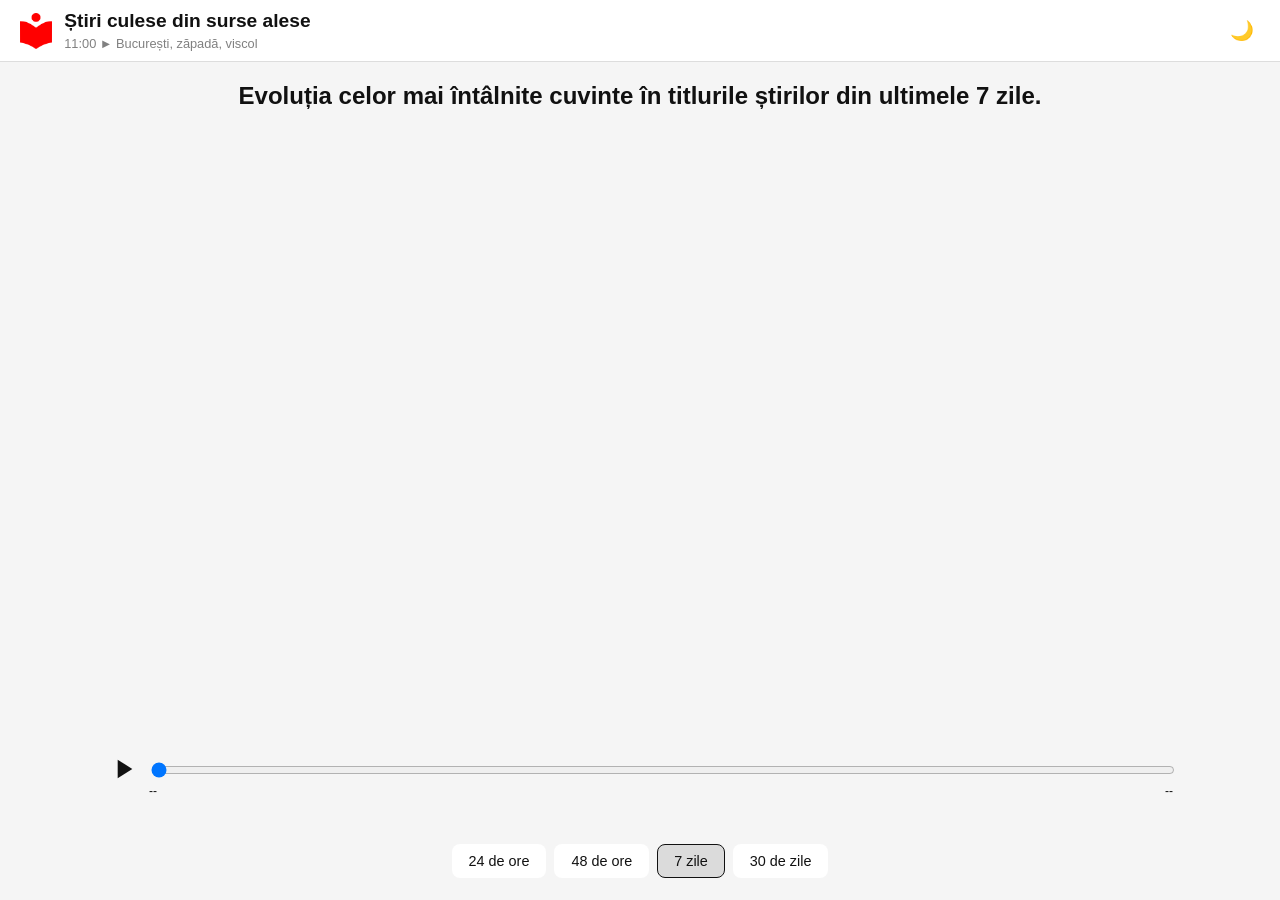
<file: evolutie-cuvinte-7-zile.html>
<!DOCTYPE html>
<html lang="ro">
<head>
  <meta charset="UTF-8" />
  <meta name="viewport" content="width=device-width, initial-scale=1" />
  <title>Știri culese din surse alese - cuvinte cheie in ultimele 7 zile</title>
  <script src="https://cdn.amcharts.com/lib/5/index.js"></script>
  <script src="https://cdn.amcharts.com/lib/5/xy.js"></script>
  <script src="https://cdn.amcharts.com/lib/5/themes/Animated.js"></script>
  <script src="https://cdn.amcharts.com/lib/5/themes/Dark.js"></script>
  <link href='favicon.ico' rel='icon' type='image/x-icon' />
  <link href='logo.png' rel='apple-touch-icon' />
  <meta content='favicon.ico' name='msapplication-TileImage' />
  <meta property="og:title" content="Evoluția cuvintelor cheie în titlurile știrilor" />
  <meta property="og:description" content="Evoluția celor mai întâlnite cuvinte în titlurile știrilor din ultimele 7 zile." />
  <meta property="og:image" content="og-image.png" />
  <meta property="og:url" content="https://www.88108365.xyz/cuvinte.html" />
  <meta property="og:type" content="website" />
  <link rel="stylesheet" href="style.css" />
  <script defer src="script.js"></script>
</head>
<!-- Google tag (gtag.js) -->
<script async src="https://www.googletagmanager.com/gtag/js?id=G-93B8GHKWYS"></script>
<script>
  window.dataLayer = window.dataLayer || [];
  function gtag() { dataLayer.push(arguments); }
  gtag('js', new Date());
  gtag('config', 'G-93B8GHKWYS');
</script>
<body>
  <header>
    <a href="/" class="brand">
      <img src="logo.png" alt="Logo site" class="logo" />
      <div>
        <span class="brand-title"><span class="nowrap">Știri culese din surse alese</span></span><br />
        <small id="keywords" style="font-size: 0.8em; color: gray; display: block; margin-top: 4px;">
          Cuvintele cheie ale orei: ...
        </small>
      </div>
    </a>
    <button id="theme-toggle" title="Comută tema">☀️</button>
  </header>

  <main>
     <style>
      html,
      body {
        width: 100%;
        height: 100%;
        margin: 0;
        font-family: sans-serif;
      }

      #chartdiv {
        width: 100%;
        height: 600px;
      }

      #controls {
        display: flex;
        flex-direction: column;
        align-items: center;
        gap: 8px;
        margin: 30px 0;
        font-size: 16px;
      }

      #controlRow {
        display: flex;
        align-items: center;
        justify-content: center;
        width: 100%;
        gap: 10px;
      }

      #toggleBtn {
        background: none;
        border: none;
        cursor: pointer;
        padding: 0;
        width: 32px;
        height: 32px;
        display: flex;
        align-items: center;
        justify-content: center;
        margin-top: -20px;
      }

      #toggleBtn svg {
        width: 100%;
        height: 100%;
      }

      #sliderContainer {
        position: relative;
        width: 80%;
      }

      #sliderTooltip {
        position: absolute;
        top: -28px;
        transform: translateX(-50%);
        background: rgba(0, 0, 0, 0.8);
        color: white;
        font-size: 12px;
        padding: 2px 6px;
        border-radius: 4px;
        white-space: nowrap;
        pointer-events: none;
        visibility: hidden;
      }

      #timeSlider {
        width: 100%;
      }

      #timestamps {
        display: flex;
        justify-content: space-between;
        width: 100%;
        font-size: 12px;
        margin-top: 2px;
      }
	  
		/* Grupul de butoane */
		.toggle-group {
		display: flex;
		justify-content: center;
		gap: 8px;
		flex-wrap: wrap;
		padding: 16px;
		}

		/* Buton normal */
		.toggle-button {
		  padding: 8px 16px;
		  border: 1px solid transparent;
		  border-radius: 8px;
		  background-color: var(--card-bg-light);
		  color: var(--text-color-light);
		  font-size: 0.9rem;
		  cursor: pointer;
		  transition: background-color 0.2s, color 0.2s, border-color 0.2s;
		}

		/* Tema dark */
		body.dark .toggle-button {
		  background-color: var(--card-bg-dark);
		  color: var(--text-color-dark);
		}

		/* Buton activ */
		.toggle-button.active {
		  background-color: color-mix(in srgb, var(--card-bg-light) 85%, var(--text-color-light));
		  color: var(--text-color-light);
		  border-color: var(--text-color-light);
		}

		/* Buton activ în tema dark */
		body.dark .toggle-button.active {
		  background-color: color-mix(in srgb, var(--card-bg-dark) 85%, var(--text-color-dark));
		  color: var(--text-color-dark);
		  border-color: var(--text-color-dark);
		}
    </style>

    <h2 style="text-align: center;">
      Evoluția celor mai întâlnite cuvinte în titlurile știrilor din ultimele 7 zile.
    </h2>
    <div id="chartdiv"></div>

    <div id="controls">
      <div id="controlRow">
        <button id="toggleBtn" title="Play/Pause">
          <svg id="playPauseIcon" viewBox="0 0 24 24" fill="currentColor"><path d="M8 5v14l11-7z" /></svg>
        </button>
        <div id="sliderContainer">
          <div id="sliderTooltip">--</div>
          <input type="range" id="timeSlider" min="0" max="0" value="0" />
          <div id="timestamps">
            <span id="startTime">--</span>
            <span id="endTime" style="margin-left: auto;">--</span>
          </div>
        </div>
      </div>
    </div>

	<div class="toggle-group">
		<a href="cuvinte.html" class="toggle-button">24 de ore</a>
		<a href="evolutie-cuvinte-48-ore.html" class="toggle-button">48 de ore</a>
		<a href="#" class="toggle-button  active">7 zile</a>
		<a href="evolutie-cuvinte-30-zile.html" class="toggle-button">30 de zile</a>
	</div>
	
    <script>
      am5.ready(function () {
        var root = am5.Root.new("chartdiv");

        // Funcție pentru aplicarea temei după ce root e definit
        function applyChartTheme() {
          const isDark = document.body.classList.contains("dark");
          root.setThemes([]);
          if (isDark) {
            root.setThemes([am5themes_Dark.new(root)]);
          } else {
            root.setThemes([am5themes_Animated.new(root)]);
          }
        }

        // Aplică tema imediat la inițializare
        applyChartTheme();

        // Ascultă modificări pe clasa body pentru schimbări de temă dinamice
        const observer = new MutationObserver(() => {
          applyChartTheme();
        });
        observer.observe(document.body, { attributes: true, attributeFilter: ["class"] });

        // Crearea graficului
        var chart = root.container.children.push(
          am5xy.XYChart.new(root, {
            panX: false,
            panY: false,
            wheelX: "none",
            wheelY: "none",
            paddingLeft: 0,
          })
        );

        chart.zoomOutButton.set("forceHidden", true);

        var yAxis = chart.yAxes.push(
          am5xy.CategoryAxis.new(root, {
            categoryField: "word",
            renderer: am5xy.AxisRendererY.new(root, { inversed: true, minGridDistance: 20 }),
          })
        );

        var xAxis = chart.xAxes.push(
          am5xy.ValueAxis.new(root, {
            min: 0,
            numberFormatter: am5.NumberFormatter.new(root, { numberFormat: "#,###a" }),
            extraMax: 0.1,
            renderer: am5xy.AxisRendererX.new(root, { strokeOpacity: 0.1, minGridDistance: 80 }),
          })
        );

        var series = chart.series.push(
          am5xy.ColumnSeries.new(root, {
            name: "Keyword count",
            xAxis: xAxis,
            yAxis: yAxis,
            valueXField: "count",
            categoryYField: "word",
            tooltip: am5.Tooltip.new(root, {
              pointerOrientation: "left",
              labelText: "{categoryY}: {valueX}",
            }),
          })
        );

        series.columns.template.setAll({
          cornerRadiusTR: 5,
          cornerRadiusBR: 5,
          strokeOpacity: 0,
        });

        series.columns.template.adapters.add("fill", (fill, target) =>
          chart.get("colors").getIndex(series.columns.indexOf(target))
        );
        series.columns.template.adapters.add("stroke", (stroke, target) =>
          chart.get("colors").getIndex(series.columns.indexOf(target))
        );

        let jsonData = [];
        let currentIndex = 0;
        let allWordsSet = new Set();
        let initialized = false;

        const slider = document.getElementById("timeSlider");
        const sliderTooltip = document.getElementById("sliderTooltip");
        const toggleBtn = document.getElementById("toggleBtn");
        const playPauseIcon = document.getElementById("playPauseIcon");

        function updateTooltipPosition(index) {
          const percent = index / (jsonData.length - 1);
          const ts = new Date(jsonData[index].timestamp);
          sliderTooltip.style.left = `${percent * 100}%`;
          sliderTooltip.innerText = ts.toLocaleString("ro-RO", {
            day: "2-digit",
            month: "2-digit",
            hour: "2-digit",
            minute: "2-digit",
            hour12: false,
          });
          sliderTooltip.style.visibility = "visible";
        }

        function updateGraphAt(index) {
          if (!jsonData.length || index >= jsonData.length) return;
          const entry = jsonData[index];
          const countsMap = {};
          entry.keywords.forEach((k) => (countsMap[k.word] = k.count));

          const fullData = Array.from(allWordsSet).map((word) => ({
            word,
            count: countsMap[word] || 0,
          }));

          updateTooltipPosition(index);

          if (!initialized) {
            yAxis.data.setAll(fullData);
            series.data.setAll(fullData);
            initialized = true;
          } else {
            fullData.forEach((k) => {
              const dataItem = series.dataItems.find((di) => di.get("categoryY") === k.word);
              if (dataItem) {
                const newVal = k.count;
                dataItem.set("valueX", newVal);
                dataItem.animate({
                  key: "valueXWorking",
                  to: newVal,
                  duration: 600,
                  easing: am5.ease.out(am5.ease.cubic),
                });
              }
            });
          }
          sortCategoryAxis();
          currentIndex = index;
        }

        function sortCategoryAxis() {
          series.dataItems.sort((a, b) => b.get("valueX") - a.get("valueX"));
          am5.array.each(yAxis.dataItems, function (dataItem) {
            const seriesDataItem = series.dataItems.find((item) => item.get("categoryY") === dataItem.get("category"));
            if (seriesDataItem) {
              const index = series.dataItems.indexOf(seriesDataItem);
              const deltaPosition = (index - dataItem.get("index", 0)) / series.dataItems.length;
              dataItem.set("index", index);
              dataItem.set("deltaPosition", -deltaPosition);
              dataItem.animate({
                key: "deltaPosition",
                to: 0,
                duration: 1000,
                easing: am5.ease.out(am5.ease.cubic),
              });
            }
          });
          yAxis.dataItems.sort((a, b) => a.get("index") - b.get("index"));
        }

        let intervalID;
        let playing = true;

        function startInterval() {
          intervalID = setInterval(() => {
            updateGraphAt(currentIndex);
            slider.value = currentIndex;
            currentIndex = (currentIndex + 1) % jsonData.length;
          }, 1000);
          playPauseIcon.innerHTML = '<path d="M6 5h4v14H6zm8 0h4v14h-4z"/>';
          playing = true;
        }

        function stopInterval() {
          clearInterval(intervalID);
          playPauseIcon.innerHTML = '<path d="M8 5v14l11-7z"/>';
          playing = false;
        }

        toggleBtn.addEventListener("click", () => {
          if (playing) stopInterval();
          else startInterval();
        });

        slider.addEventListener("input", (e) => {
          stopInterval();
          updateGraphAt(Number(e.target.value));
        });

        fetch("/keywords_summary.json")
  .then((res) => res.json())
  .then((data) => {
    const now = Date.now();
    const last24hData = data.filter(entry => {
      const entryTime = new Date(entry.timestamp).getTime();
      return now - entryTime <= 168 * 60 * 60 * 1000;
    });

    if (last24hData.length === 0) {
      console.warn("Nu există date în ultimele 7 zile.");
      return;
    }

	jsonData = last24hData;
	slider.max = jsonData.length - 1;

	// Calcul frecvență cuvinte din ultimele 7 zile
	let wordFrequency = {};
	jsonData.forEach(entry => {
	  entry.keywords.forEach(k => {
		wordFrequency[k.word] = (wordFrequency[k.word] || 0) + k.count;
	  });
	});

	// Extrage cele mai frecvente N cuvinte
	let topN = 24;
	let topWords = Object.entries(wordFrequency)
	  .sort((a, b) => b[1] - a[1])
	  .slice(0, topN)
	  .map(([word]) => word);

	// Setează doar acele cuvinte în allWordsSet
	allWordsSet = new Set(topWords);

    document.getElementById("startTime").innerText = new Date(jsonData[0].timestamp).toLocaleString("ro-RO", {
      day: "2-digit",
      month: "2-digit",
      year: "numeric",
      hour: "2-digit",
      minute: "2-digit",
      hour12: false,
    });

    document.getElementById("endTime").innerText = new Date(jsonData[jsonData.length - 1].timestamp).toLocaleString("ro-RO", {
      day: "2-digit",
      month: "2-digit",
      year: "numeric",
      hour: "2-digit",
      minute: "2-digit",
      hour12: false,
    });

    updateGraphAt(0);
    startInterval();
  })
  .catch((err) => {
    console.error("Eroare la încărcarea datelor:", err);
  });

        series.appear(1000);
        chart.appear(1000, 100);
      });
    </script>
  </main>

  <script>
    fetch("keywords.json")
      .then((response) => response.json())
      .then((data) => {
        if (!Array.isArray(data) || data.length === 0) return;

        const latest = data[data.length - 1];
        const words = latest.keywords.map((kw) => kw.word).join(", ");
        const ora = new Date(latest.timestamp).toLocaleTimeString("ro-RO", {
          hour: "2-digit",
          minute: "2-digit",
        });

        document.getElementById("keywords").textContent = `${ora} ► ${words}`;
      })
      .catch(() => {
        document.getElementById("keywords").style.display = "none";
      });
  </script>
</body>
</html>
</file>
<file: style.css>
/* ====== Tema Light/Dark ====== */
:root {
  --bg-color-light: #f5f5f5;
  --text-color-light: #111;
  --card-bg-light: #fff;

  --bg-color-dark: #121212;
  --text-color-dark: #eee;
  --card-bg-dark: #1e1e1e;
}

body {
  margin: 0;
  font-family: 'Segoe UI', sans-serif;
  background-color: var(--bg-color-light);
  color: var(--text-color-light);
  transition: background-color 0.3s, color 0.3s;
}

/* ====== Tema Dark activă ====== */
body.dark {
  background-color: var(--bg-color-dark);
  color: var(--text-color-dark);
}

body.dark .card {
  background-color: var(--card-bg-dark);
}

body.dark header {
  background-color: #1f1f1f;
  border-bottom: 1px solid #333;
}

button {
  color: inherit; /* ca să moștenească culoarea părintelui */
}

/* ====== Header Sticky ====== */
header {
  position: sticky;
  top: 0;
  z-index: 1000;
  background-color: var(--card-bg-light);
  border-bottom: 1px solid #ddd;
  padding: 10px 20px;
  display: flex;
  justify-content: space-between;
  align-items: center;
  transition: background-color 0.3s;
}

header h1 {
  font-size: 1.2rem;
  margin: 0;
}

#theme-toggle {
  background: none;
  border: none;
  font-size: 1.2rem;
  cursor: pointer;
}

.logo-wrapper {
  display: flex;
  align-items: center;
  gap: 10px;
}

.brand {
  display: flex;
  align-items: center;
  gap: 12px;
  text-decoration: none;
  color: inherit;
}

.logo {
  height: 36px;
  width: auto;
}

.brand-title {
  font-size: 1.2rem;
  font-weight: bold;
}

.nowrap {
  display: inline-block;
  white-space: nowrap;
}

/* ====== Linkuri ====== */
a {
  color: inherit;
  text-decoration: none;
}

a:hover {
  opacity: 0.9;
}

/* ====== Containerul de știri ====== */
main#news-container {
  display: grid;
  grid-template-columns: repeat(auto-fill, minmax(320px, 1fr));
  gap: 16px;
  padding: 16px;
  max-width: 1000px;
  margin: 0 auto;
}

/* ====== Cardul de știre ====== */
.card {
  background-color: var(--card-bg-light);
  border-radius: 16px;
  overflow: hidden;
  box-shadow: 0 2px 8px rgba(0,0,0,0.06);
  transition: transform 0.2s;
  display: block;
  text-decoration: none;
  color: inherit;
  position: relative;
}

.card:hover {
  transform: translateY(-2px);
  box-shadow: 0 4px 12px rgba(0, 0, 0, 0.1);
}

/* ====== Imaginea din card ====== */
.card img {
  width: 100%;
  height: auto;
  display: block;
  border-radius: 16px;
}

/* ====== Videoclipul din card ====== */
.card video {
  width: 100%;
  height: auto;
  display: block;
  border-radius: 16px;
  object-fit: cover;
  pointer-events: none; /* ca să nu "interfereze" cu clickul pe card */
}

/* ====== Conținutul cardului ====== */
.card-content {
  padding: 12px;
}

.card-content h2 {
  font-size: 1.2rem;
  font-weight: normal;
  margin: 0 0 8px;
  color: inherit;
  text-decoration: none;
}

.card-content h2 a {
  color: inherit;
  text-decoration: none;
}

.card-content h2 a:hover {
  text-decoration: none;
}

.card-content .source {
  font-size: 0.85rem;
  color: gray;
  display: flex;
  align-items: center;
  gap: 6px;
}

.card-content .favicon {
  width: 16px;
  height: 16px;
  vertical-align: middle;
  border-radius: 50%;
}

/* ====== Loader ====== */
#loading {
  text-align: center;
  padding: 16px;
  color: #666;
  font-size: 0.9rem;
}

/* ====== Responsive Mobil ====== */
@media (max-width: 600px) {
  main#news-container {
    grid-template-columns: 1fr;
    padding: 12px;
  }

  .logo {
    height: 28px;
  }

  header {
    padding: 10px 12px;
  }
}

/* ====== Bonus: Hover pe card cu video ====== */
.card:hover video {
  pointer-events: auto;
  animation: none;
  filter: brightness(1.1);
}
</file>
